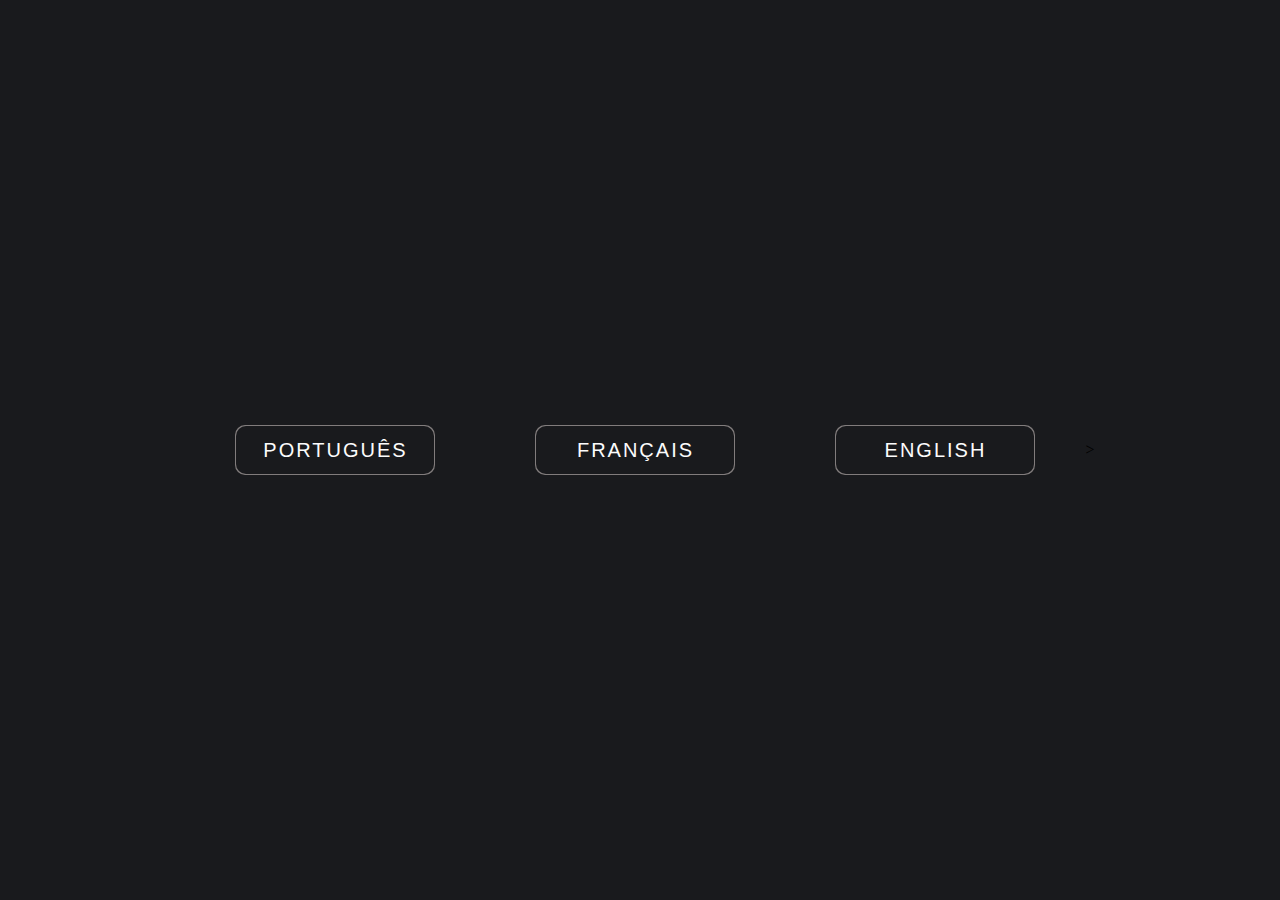
<file: index.html>
<!DOCTYPE html>
<html lang="en">
	<head>
		<meta charset="UTF-8" />
		<meta name="viewport" content="width=device-width, initial-scale=1.0" />
		<title>André Cerqueira</title>
		<link rel="stylesheet" href="/animation/aos.css" />
		<link rel="stylesheet" href="/index_css/index.css" />
		<link rel="stylesheet" href="/index_css/responsive.css" />
	</head>
	<body>
		<!-- Three buttons of the first page, one for each language. -->

		<a data-aos="fade" href="" id="pt"><span>PORTUGUÊS</span></a>
		<a data-aos="fade" href="" id="fr"><span>FRANÇAIS</span></a>
		<a data-aos="fade" href="/en_main.html" id="en"><span>ENGLISH</span></a>
		>

		<!-- Scripts for animations-->

		<script src="https://code.jquery.com/jquery-3.5.1.js"></script>
		<script src="/animation/aos.js"></script>
		<script type="text/javascript">
			AOS.init({ duration: 800 });
		</script>
	</body>
</html>
</file>
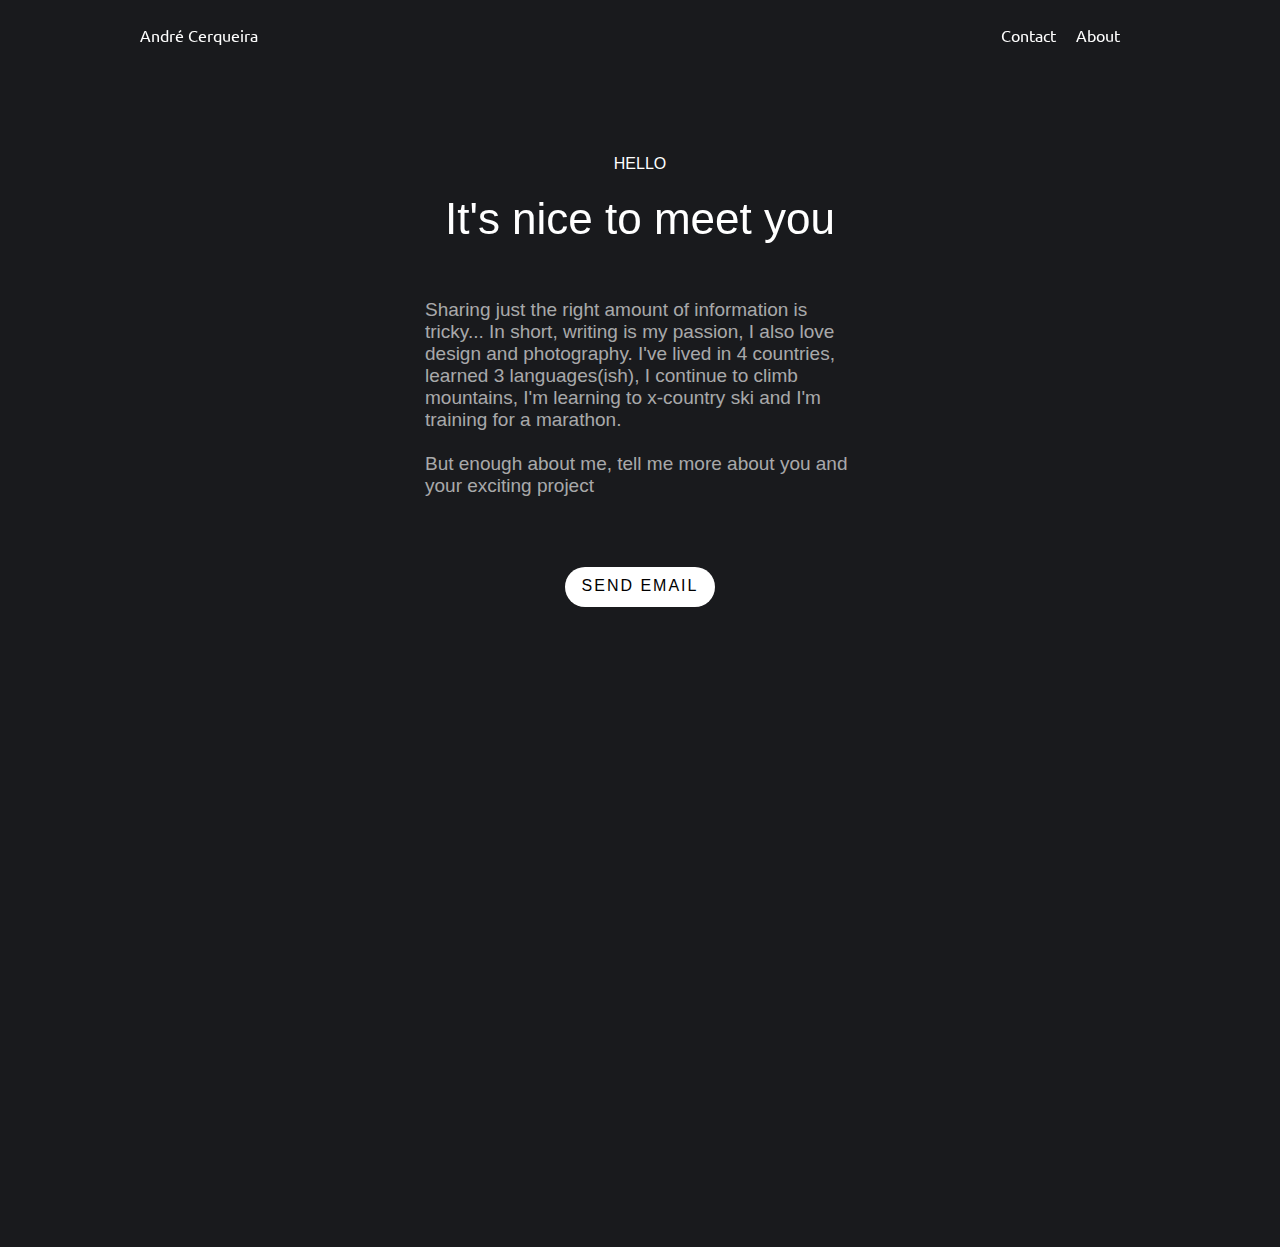
<file: en_contact.html>
<!DOCTYPE html>
<html lang="en">
	<head>
		<meta charset="UTF-8" />
		<meta name="viewport" content="width=device-width, initial-scale=1.0" />
		<link rel="stylesheet" href="/animation/aos.css" />
		<link rel="stylesheet" href="/all_css/all_main.css" />
		<link rel="stylesheet" href="/all_css/all_main_responsive.css" />
		<link rel="stylesheet" href="/all_css/all_contact.css" />

		<!--Importing the UBUNTU font, from google fonts-->

		<link
			href="https://fonts.googleapis.com/css2?family=Ubuntu:wght@500&display=swap"
			rel="stylesheet"
		/>
		<title>André Cerqueira</title>
	</head>

	<!--This is the contact page, it has the same estructure of the others, just with a new text on it-->

	<body>
		<div id="top">
			<a href="/en_main.html" id="andre">André Cerqueira</a>
			<a href="/en_contact.html" id="about">About</a>
			<a href="/en_contact.html" id="contact">Contact</a>
		</div>
		<main>
			<p id="hello">HELLO</p>
			<p id="presentation">It's nice to meet you</p>
			<p id="about_me">
				Sharing just the right amount of information is tricky... In
				short, writing is my passion, I also love design and
				photography. I've lived in 4 countries, learned 3
				languages(ish), I continue to climb mountains, I'm learning to
				x-country ski and I'm training for a marathon. <br /><br />
				But enough about me, tell me more about you and your exciting
				project
			</p>

			<!-- Send me email button-->

			<div id="send_me"><a href="">SEND EMAIL</a></div>
		</main>

		<!-- Scripts for animations-->

		<script src="https://code.jquery.com/jquery-3.5.1.js"></script>
		<script src="/animation/aos.js"></script>
		<script type="text/javascript">
			AOS.init({ duration: 800, once: true });
		</script>
	</body>
</html>
</file>
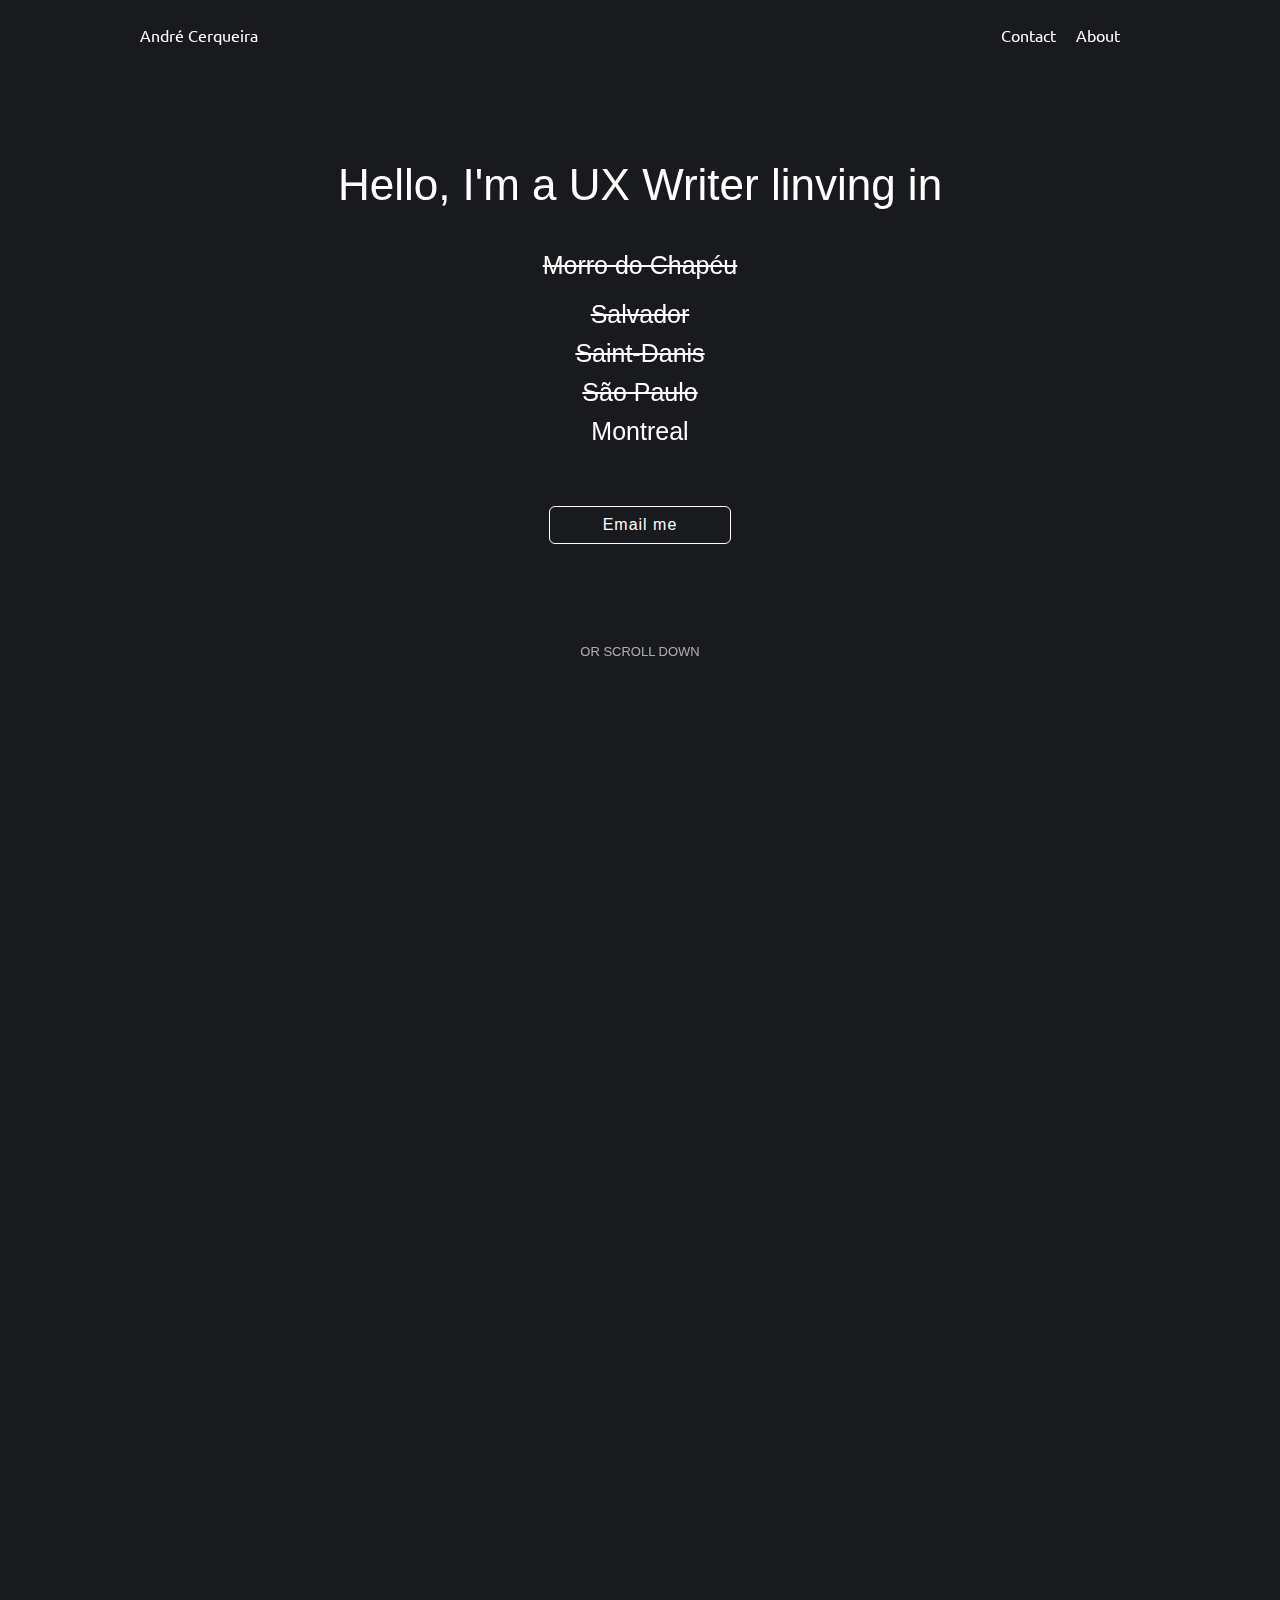
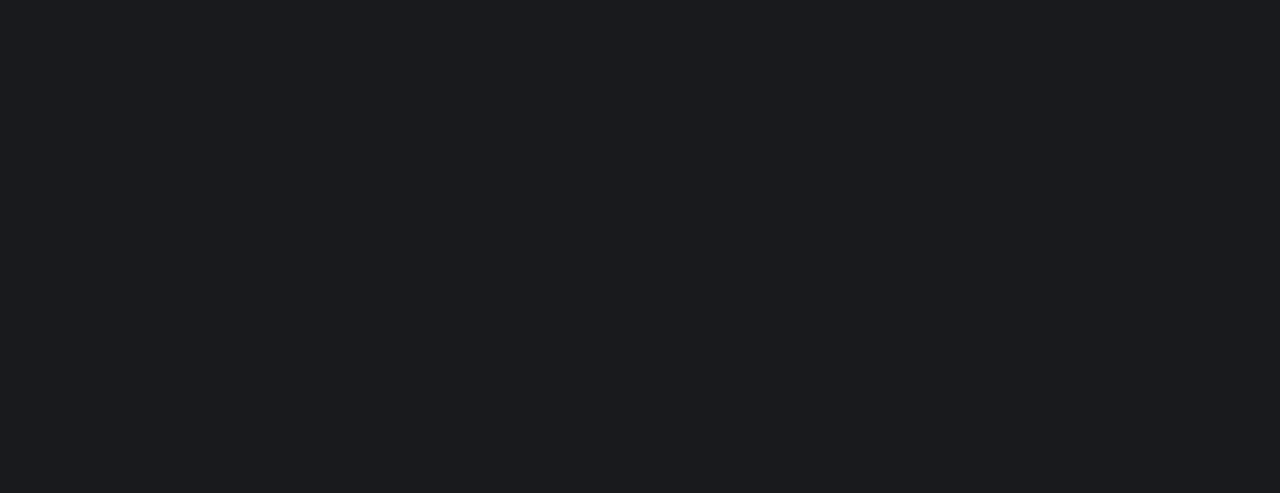
<file: en_main.html>
<!DOCTYPE html>
<html lang="en">
	<head>
		<meta charset="UTF-8" />
		<meta name="viewport" content="width=device-width, initial-scale=1.0" />
		<link rel="stylesheet" href="/animation/aos.css" />
		<link rel="stylesheet" href="/all_css/all_main.css" />
		<link rel="stylesheet" href="/all_css/all_main_responsive.css" />

		<!--Importing the UBUNTU font, from google fonts-->

		<link
			href="https://fonts.googleapis.com/css2?family=Ubuntu:wght@500&display=swap"
			rel="stylesheet"
		/>
		<title>André Cerqueira</title>
	</head>

	<!--This is hte mian page of the portfolio, in english, this 
        model will be used for other languages too.-->

	<body>
		<div id="top">
			<a href="/en_main.html" id="andre">André Cerqueira</a>
			<a href="/en_contact.html" id="about">About</a>
			<a href="/en_contact.html" id="contact">Contact</a>
		</div>
		<main>
			<p data-aos="fade-up" data-aos-delay="650" id="presentation">
				Hello, I'm a UX Writer linving in
			</p>
			<p data-aos="fade-up" data-aos-delay="650" class="cityA">
				<strike>Morro do Chapéu</strike>
			</p>
			<p data-aos="fade-up" data-aos-delay="650" class="cityB">
				<strike>Salvador</strike>
			</p>
			<p data-aos="fade-up" data-aos-delay="650" class="cityB">
				<strike>Saint-Danis</strike>
			</p>
			<p data-aos="fade-up" data-aos-delay="650" class="cityB">
				<strike>São Paulo</strike>
			</p>
			<p data-aos="fade-up" data-aos-delay="650" class="cityB">
				Montreal
			</p>

			<a data-aos="fade-right" data-aos-delay="650" href="" id="email"
				>Email me</a
			>
			<p data-aos="fade-up" data-aos-delay="2850" id="or_scroll_down">
				OR SCROLL DOWN
			</p>
		</main>
		<div id="projects">
			<!-- Projects of the main page -->

			<p data-aos="fade-up" id="projects_head">PROJECTS</p>
			<p data-aos="fade-up" class="project_link">Projeto 01</p>
			<p data-aos="fade-up" class="project_link">Projeto 02</p>
			<p data-aos="fade-up" class="project_link">Projeto 03</p>
			<p data-aos="fade-up" class="project_link">Projeto 04</p>
			<p data-aos="fade-up" class="project_link">Projeto 05</p>
			<p data-aos="fade-up" class="project_link">Projeto 06</p>
		</div>

		<!-- Scripts for animations-->

		<script src="https://code.jquery.com/jquery-3.5.1.js"></script>
		<script src="/animation/aos.js"></script>
		<script type="text/javascript">
			AOS.init({ duration: 800, once: true });
		</script>
	</body>
</html>
</file>
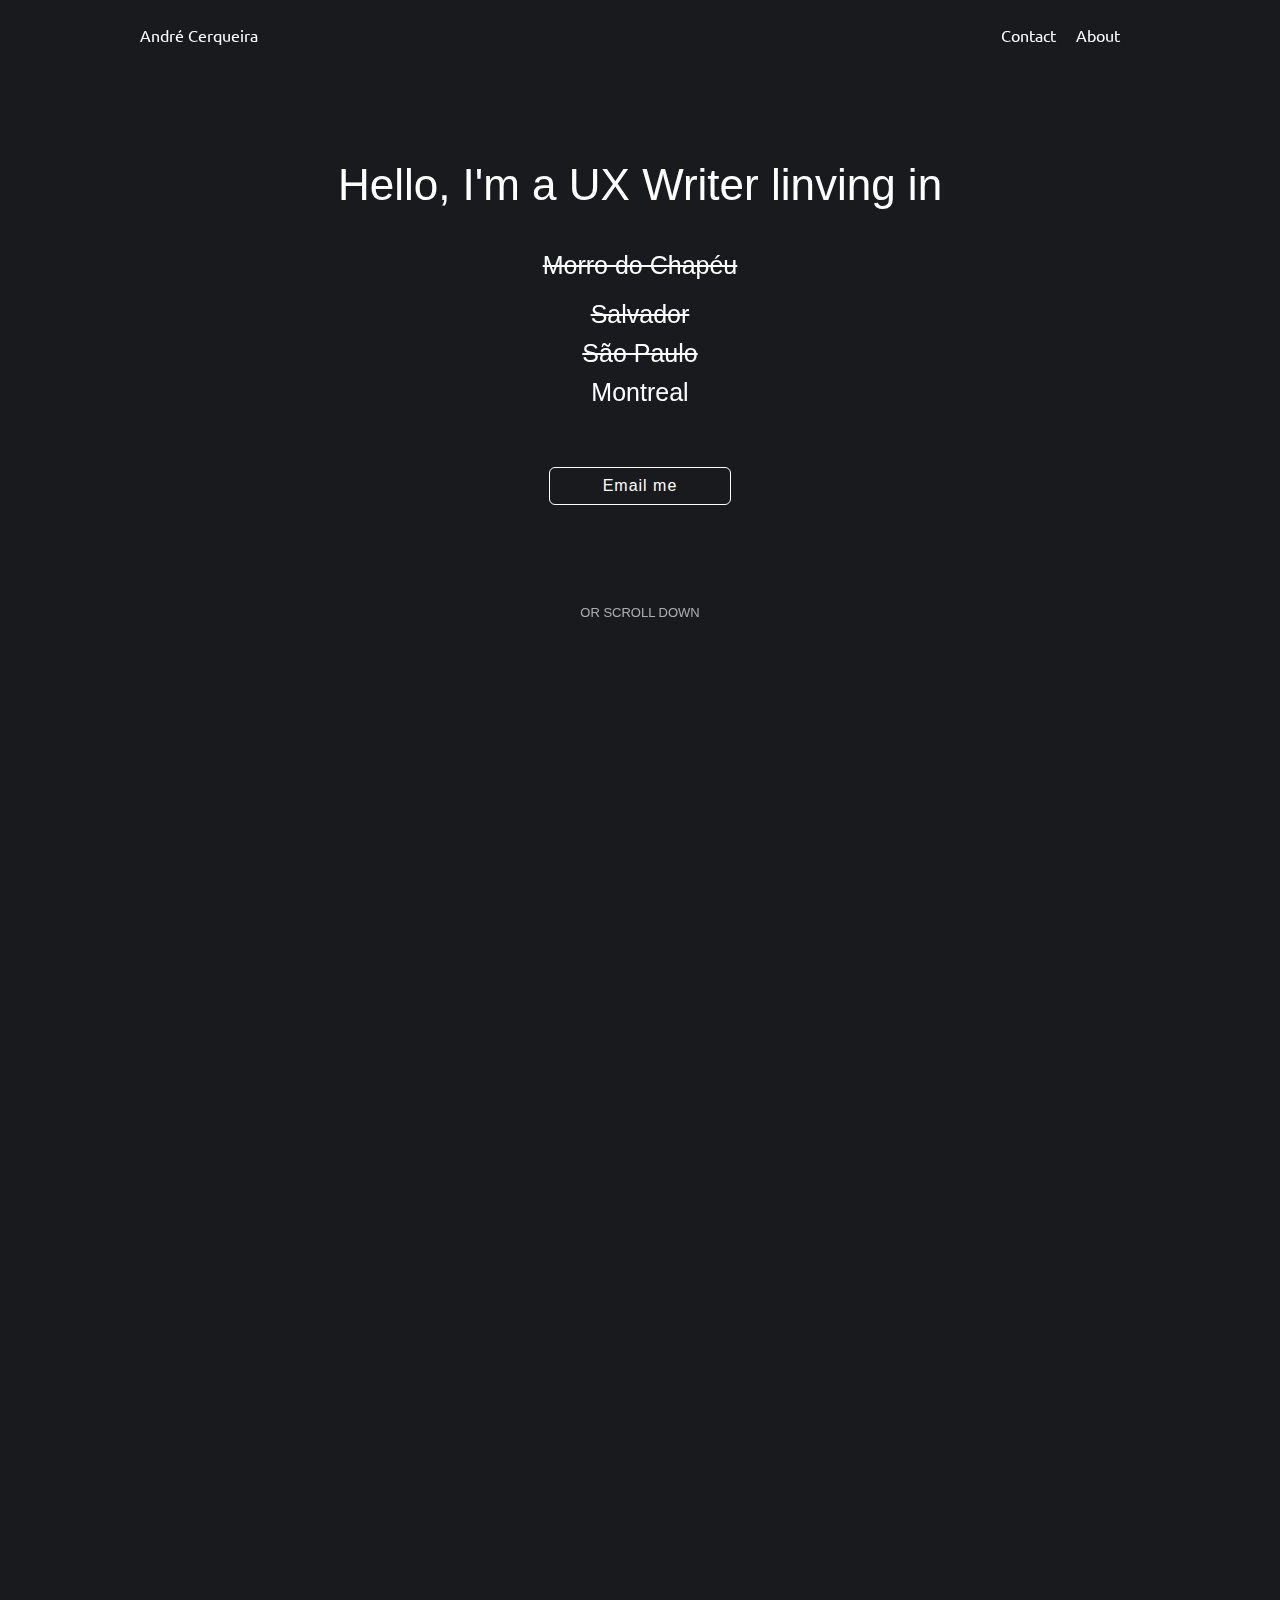
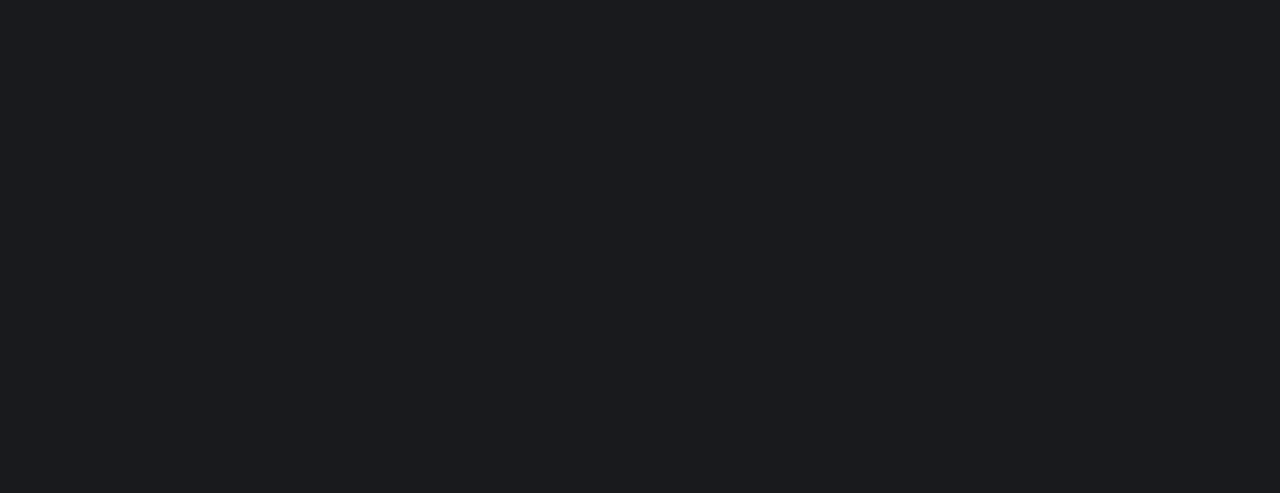
<file: en/en_main.html>
<!DOCTYPE html>
<html lang="en">
	<head>
		<meta charset="UTF-8" />
		<meta name="viewport" content="width=device-width, initial-scale=1.0" />
		<link rel="stylesheet" href="/animation/aos.css" />
		<link rel="stylesheet" href="/en/en_css/en_main.css" />
		<link rel="stylesheet" href="/en/en_css/en_main_responsive.css" />

		<!--Importing the UBUNTU font, from google fonts-->

		<link
			href="https://fonts.googleapis.com/css2?family=Ubuntu:wght@500&display=swap"
			rel="stylesheet"
		/>
		<title>André Cerqueira</title>
	</head>

	<!--This is hte mian page of the portfolio, in english, this 
        model will be used for other languages too.-->

	<body>
		<div id="top">
			<a href="" id="andre">André Cerqueira</a>
			<a href="" id="about">About</a>
			<a href="" id="contact">Contact</a>
		</div>
		<main>
			<p data-aos="fade-up" data-aos-delay="650" id="presentation">
				Hello, I'm a UX Writer linving in
			</p>
			<p data-aos="fade-up" data-aos-delay="650" class="cityA">
				<strike>Morro do Chapéu</strike>
			</p>
			<p data-aos="fade-up" data-aos-delay="650" class="cityB">
				<strike>Salvador</strike>
			</p>
			<p data-aos="fade-up" data-aos-delay="650" class="cityB">
				<strike>São Paulo</strike>
			</p>
			<p data-aos="fade-up" data-aos-delay="650" class="cityB">
				Montreal
			</p>

			<a data-aos="fade-right" data-aos-delay="650" href="" id="email"
				>Email me</a
			>
			<p data-aos="fade-up" data-aos-delay="2850" id="or_scroll_down">
				OR SCROLL DOWN
			</p>
		</main>
		<div id="projects">
			<!-- Projects of the main page -->

			<p data-aos="fade-up" id="projects_head">PROJECTS</p>
			<p data-aos="fade-up" class="project_link">Projeto 01</p>
			<p data-aos="fade-up" class="project_link">Projeto 02</p>
			<p data-aos="fade-up" class="project_link">Projeto 03</p>
			<p data-aos="fade-up" class="project_link">Projeto 04</p>
			<p data-aos="fade-up" class="project_link">Projeto 05</p>
			<p data-aos="fade-up" class="project_link">Projeto 06</p>
		</div>

		<!-- Scripts for animations-->

		<script src="https://code.jquery.com/jquery-3.5.1.js"></script>
		<script src="/animation/aos.js"></script>
		<script type="text/javascript">
			AOS.init({ duration: 800, once: true });
		</script>
	</body>
</html>
</file>
<file: index_css/index.css>
/*setting up items caracteristics*/

* {
	margin: 0;
	padding: 0;
	box-sizing: border-box;
	font-family: consolas;
}

/* centring the links on the page */

body {
	display: flex;
	justify-content: center;
	align-items: center;
	min-height: 100vh;
	background-color: #191a1d;
}

/* styling the link letters */

a {
	margin: 0px 50px 0px 50px;
	position: relative;
	width: 200px;
	height: 50px;
	line-height: 48px;
	background: rgb(129, 124, 124);
	font-size: 20px;
	letter-spacing: 2px;
	text-decoration: none;
	border-radius: 10px;
}

/* styling the link letter boxes */

a span {
	position: absolute;
	display: block;
	top: 1px;
	left: 1px;
	right: 1px;
	bottom: 1px;
	text-align: center;
	background-color: #191a1d;

	color: rgb(252, 252, 252);
	transition: 0.5s;
	z-index: 1;
	border-radius: 4px;
	border-radius: 10px;
	font-family: Gordita, sans-serif;
}

/* making the link letters glow on hover */

a:hover span {
	background-color: #303238;
}
</file>
<file: index_css/responsive.css>
/* This page make the index.html mobile friendly */

@media (max-width: 740px) {
	/* Puttin the buttons on a column direction */

	body {
		flex-direction: column;
	}

	a {
		margin: 50px 50px 50px 50px;
	}

	/*adjusting the color on mobile phones*/

	a span {
		transition: 0s;
		color: rgba(255, 255, 255, 0.685);
	}

	a:hover {
		opacity: 0;
	}
}
</file>
<file: all_css/all_main.css>
/*Styling contents of the main page*/

* {
	font-family: Gordita, sans-serif;
}

/* Setting a black background*/

body {
	background-color: #191a1d;
}

/* white letters */

p,
a {
	color: #fff;

	/* styling the head of the page */
}
#top {
	display: block;
	position: sticky;
	top: 25px;
	max-width: 1000px;
	margin-left: auto;
	margin-right: auto;
}

/*header fonts*/

#top a {
	text-decoration: none;
	font-family: 'Ubuntu', sans-serif;
	font-size: 16px;
	font-weight: 400;
}

/*elements position*/

#about,
#contact {
	float: right;
	padding-right: 20px;
}

/* styling the main part*/

main {
	max-width: 1000px;
	justify-items: center;
	text-align: center;
	margin: 10% auto 12% auto;
	height: 940px;
}

#presentation {
	position: relative;
	display: block;
	width: 70%;
	margin: 0px auto 0%;
	padding-bottom: 10px;
	color: #fff;
	font-size: 44px;
	line-height: 60px;
	font-style: normal;
	font-weight: 400;
	text-align: center;

	cursor: pointer;
}

/* Styling the cities part*/

main .cityA {
	margin-top: 15px;
	font-size: 25px;
	line-height: 50px;
}

main .cityB {
	margin-top: -15px;
	font-size: 25px;
}

/*Styling the "email me" button */

main #email {
	line-height: inherit;
	text-decoration: none;
	cursor: pointer;
	padding: 9px 15px;
	display: flex;
	width: 150px;
	margin: 60px auto 100px;
	-webkit-box-pack: center;
	-webkit-justify-content: center;
	-ms-flex-pack: center;
	justify-content: center;
	-webkit-flex-wrap: nowrap;
	-ms-flex-wrap: nowrap;
	flex-wrap: nowrap;
	border: 1px solid #fff;
	border-radius: 6px;
	background-color: #191a1d;
	font-family: Gordita, sans-serif;
	font-weight: 300;
	letter-spacing: 1px;
}

main #or_scroll_down {
	font-size: 13px;
	color: hsla(0, 0%, 100%, 0.64);
}

/* Styling the PROJEC options area */

body #projects {
	max-width: 1000px;
	justify-items: center;
	text-align: center;
	margin: 12% auto 12% auto;
}

body #projects_head {
	position: relative;
	width: 80%;
	margin: 0px auto 1%;
	font-family: Gordita, sans-serif;
	color: #fff;
	font-size: 12px;
	font-weight: 300;
	text-align: center;
	letter-spacing: 2px;
	text-transform: uppercase;
}

body #projects .project_link {
	width: 100%;
	margin: 4% auto 5%;
	font-family: Gordita, sans-serif;
	font-size: 48px;
	font-weight: 400;
	text-align: center;
	text-decoration: none;
	padding-bottom: 10px;
}
</file>
<file: all_css/all_main_responsive.css>
/*This parte of the code is to make the page mobile friendly */

@media (max-width: 1000px) {
	body {
		position: relative;
	}
	#top {
		width: 100%;
		background-color: #191a1d83;
		z-index: 1;
		height: 20px;
	}

	main {
		margin: 20% auto 12% auto;
	}

	#andre {
		padding-left: 20px;
	}

	#presentation {
		width: 95%;
		font-size: 30px;
		line-height: 45px;
	}

	main .cityA,
	main .cityB {
		font-size: 20px;
		margin-top: 25px;
		line-height: 10px;
	}

	main #email {
		margin: 60px auto 40px;
	}
}
</file>
<file: all_css/all_contact.css>
/*this is the css to adapt the contact page to the courrent existing style */

main #about_me {
	font-size: 19px;
	color: hsla(0, 0%, 100%, 0.64);
	max-width: 430px;
	margin: 40px auto;
	text-align: left;
}

#send_me {
	width: 150px;
	height: 40px;
	background-color: rgb(255, 255, 255);
	display: flex;
	justify-content: center;
	margin: 70px auto;
	border-radius: 20px;
}

main a {
	text-decoration: none;
	letter-spacing: 2px;
	color: black;
	padding-top: 10px;
}

@media (max-width: 900px) {
	main #about_me {
		max-width: 85%;
	}

	main {
		height: 400px;
		margin: 19% auto 12% auto;
	}
}
</file>
<file: en/en_css/en_main.css>
/*Styling contents of the main page*/

* {
	font-family: Gordita, sans-serif;
}

/* Setting a black background*/

body {
	background-color: #191a1d;
}

/* white letters */

p,
a {
	color: #fff;

	/* styling the head of the page */
}
#top {
	display: block;
	position: sticky;
	top: 25px;
	max-width: 1000px;
	margin-left: auto;
	margin-right: auto;
}

/*header fonts*/

#top a {
	text-decoration: none;
	font-family: 'Ubuntu', sans-serif;
	font-size: 16px;
	font-weight: 400;
}

/*elements position*/

#about,
#contact {
	float: right;
	padding-right: 20px;
}

/* styling the main part*/

main {
	max-width: 1000px;
	justify-items: center;
	text-align: center;
	margin: 10% auto 12% auto;
	height: 940px;
}

#presentation {
	position: relative;
	display: block;
	width: 70%;
	margin: 0px auto 0%;
	padding-bottom: 10px;
	color: #fff;
	font-size: 44px;
	line-height: 60px;
	font-style: normal;
	font-weight: 400;
	text-align: center;

	cursor: pointer;
}

/* Styling the cities part*/

main .cityA {
	margin-top: 15px;
	font-size: 25px;
	line-height: 50px;
}

main .cityB {
	margin-top: -15px;
	font-size: 25px;
}

/*Styling the "email me" button */

main #email {
	line-height: inherit;
	text-decoration: none;
	cursor: pointer;
	padding: 9px 15px;
	display: flex;
	width: 150px;
	margin: 60px auto 100px;
	-webkit-box-pack: center;
	-webkit-justify-content: center;
	-ms-flex-pack: center;
	justify-content: center;
	-webkit-flex-wrap: nowrap;
	-ms-flex-wrap: nowrap;
	flex-wrap: nowrap;
	border: 1px solid #fff;
	border-radius: 6px;
	background-color: #191a1d;
	font-family: Gordita, sans-serif;
	font-weight: 300;
	letter-spacing: 1px;
}

main #or_scroll_down {
	font-size: 13px;
	color: hsla(0, 0%, 100%, 0.64);
}

/* Styling the PROJEC options area */

body #projects {
	max-width: 1000px;
	justify-items: center;
	text-align: center;
	margin: 12% auto 12% auto;
}

body #projects_head {
	position: relative;
	width: 80%;
	margin: 0px auto 1%;
	font-family: Gordita, sans-serif;
	color: #fff;
	font-size: 12px;
	font-weight: 300;
	text-align: center;
	letter-spacing: 2px;
	text-transform: uppercase;
}

body #projects .project_link {
	width: 100%;
	margin: 4% auto 5%;
	font-family: Gordita, sans-serif;
	font-size: 48px;
	font-weight: 400;
	text-align: center;
	text-decoration: none;
	padding-bottom: 10px;
}
</file>
<file: en/en_css/en_main_responsive.css>
/*This parte of the code is to make the page mobile friendly */

@media (max-width: 1000px) {
	body {
		position: relative;
	}
	#top {
		width: 100%;
		background-color: #191a1d83;
		z-index: 1;
		height: 20px;
	}

	main {
		margin: 29% auto 12% auto;
	}

	#andre {
		padding-left: 20px;
	}

	#presentation {
		width: 95%;
		font-size: 30px;
		line-height: 45px;
	}

	main .cityA,
	main .cityB {
		font-size: 20px;
		margin-top: 25px;
		line-height: 10px;
	}

	main #email {
		margin: 60px auto 40px;
	}
}
</file>
